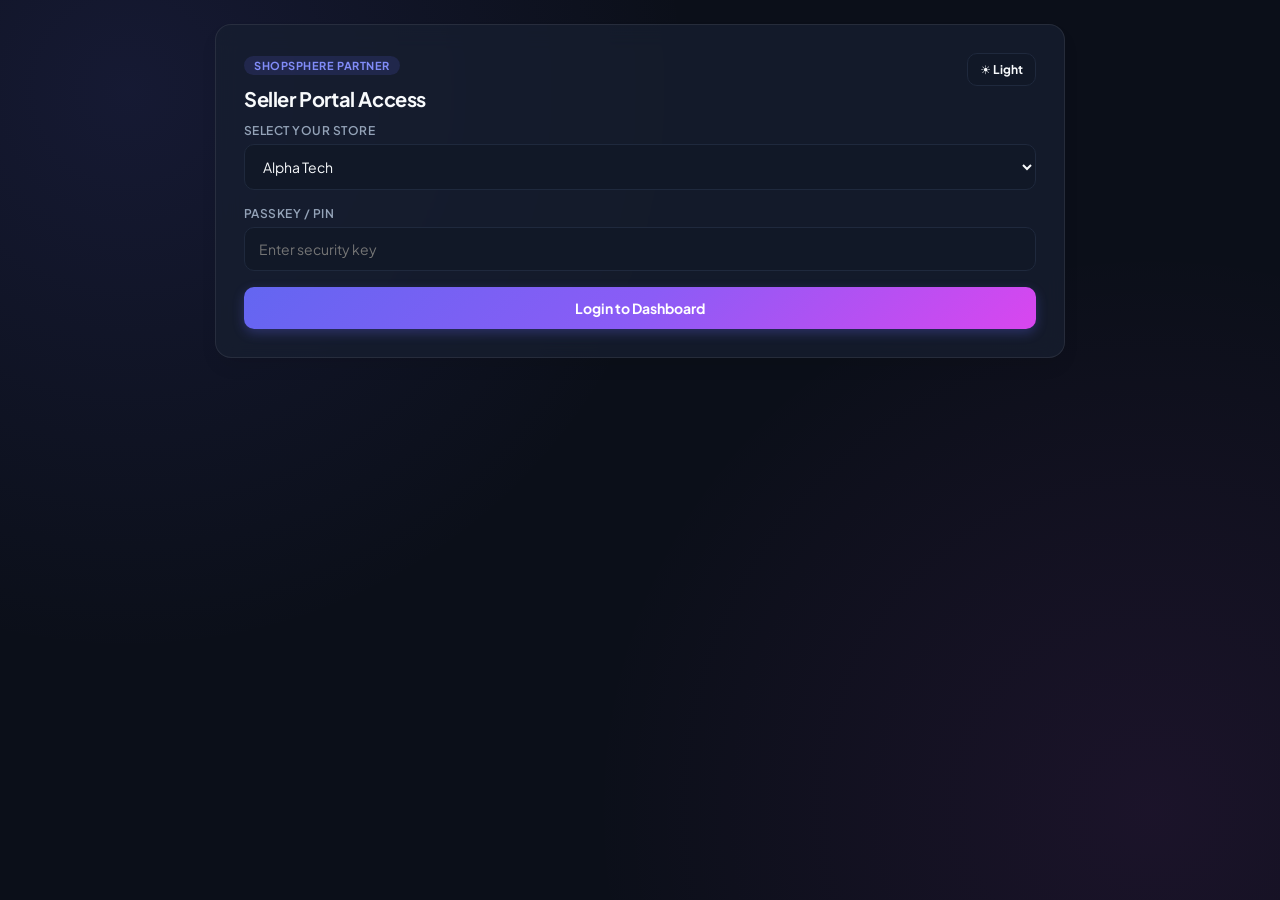
<file: admin.html>
<!DOCTYPE html>
<html lang="en" data-theme="dark">
<head>
  <meta charset="UTF-8">
  <meta name="viewport" content="width=device-width, initial-scale=1.0, maximum-scale=1.0, user-scalable=no">
  <title>ShopSphere Vendor Portal</title>
  <link rel="preconnect" href="https://fonts.googleapis.com">
  <link rel="preconnect" href="https://fonts.gstatic.com" crossorigin>
  <link href="https://fonts.googleapis.com/css2?family=Plus+Jakarta+Sans:wght@400;500;600;700;800&display=swap" rel="stylesheet">
  <style>
    /* CSS THEME VARIABLES FOR LIGHT AND DARK MODE */
    :root[data-theme="dark"] {
      --bg: #0b0f19;
      --card-bg: rgba(23, 31, 48, 0.75);
      --card-border: rgba(255, 255, 255, 0.08);
      --accent: linear-gradient(135deg, #6366f1 0%, #8b5cf6 50%, #d946ef 100%);
      --accent-solid: #6366f1;
      --text: #f8fafc;
      --text-muted: #94a3b8;
      --input-bg: #111827;
      --input-border: #1f293d;
      --danger: #ef4444;
      --success: #10b981;
      --radius: 16px;
      --gradient-bg-1: rgba(99, 102, 241, 0.12);
      --gradient-bg-2: rgba(217, 70, 239, 0.08);
    }

    :root[data-theme="light"] {
      --bg: #f1f5f9;
      --card-bg: rgba(255, 255, 255, 0.85);
      --card-border: rgba(0, 0, 0, 0.08);
      --accent: linear-gradient(135deg, #4f46e5 0%, #7c3aed 50%, #c026d3 100%);
      --accent-solid: #4f46e5;
      --text: #0f172a;
      --text-muted: #64748b;
      --input-bg: #ffffff;
      --input-border: #cbd5e1;
      --danger: #dc2626;
      --success: #059669;
      --radius: 16px;
      --gradient-bg-1: rgba(99, 102, 241, 0.08);
      --gradient-bg-2: rgba(217, 70, 239, 0.05);
    }

    * { 
      box-sizing: border-box; 
      font-family: 'Plus Jakarta Sans', system-ui, -apple-system, sans-serif; 
      margin: 0; 
      padding: 0; 
      transition: background-color 0.2s, border-color 0.2s, color 0.2s;
      -webkit-tap-highlight-color: transparent;
    }

    body { 
      background-color: var(--bg); 
      color: var(--text); 
      padding: 12px 12px 80px 12px;
      min-height: 100vh;
      background-image: 
        radial-gradient(circle at 10% 10%, var(--gradient-bg-1) 0%, transparent 40%),
        radial-gradient(circle at 90% 90%, var(--gradient-bg-2) 0%, transparent 40%);
      background-attachment: fixed;
    }

    .container { max-width: 850px; margin: 0 auto; }

    .card { 
      background: var(--card-bg); 
      backdrop-filter: blur(12px);
      -webkit-backdrop-filter: blur(12px);
      border: 1px solid var(--card-border);
      padding: 20px 16px; 
      border-radius: var(--radius); 
      box-shadow: 0 10px 20px -5px rgba(0, 0, 0, 0.1); 
      margin-bottom: 16px; 
    }

    @media (min-width: 640px) {
      body { padding: 24px 16px; }
      .card { padding: 28px; margin-bottom: 24px; }
    }

    h2, h3 { 
      color: var(--text); 
      font-weight: 700;
      letter-spacing: -0.02em;
    }

    h2 { font-size: 20px; margin-bottom: 12px; }
    h3 { font-size: 17px; margin-bottom: 12px; }

    .brand-badge {
      display: inline-block;
      padding: 3px 10px;
      border-radius: 20px;
      background: rgba(99, 102, 241, 0.15);
      color: #818cf8;
      font-size: 11px;
      font-weight: 700;
      letter-spacing: 0.05em;
      text-transform: uppercase;
      margin-bottom: 8px;
    }

    .form-group { margin-bottom: 16px; }
    
    label { 
      display: block; 
      font-weight: 600; 
      margin-bottom: 6px; 
      font-size: 12px; 
      color: var(--text-muted);
      text-transform: uppercase;
      letter-spacing: 0.04em;
    }

    input, select, textarea { 
      width: 100%; 
      padding: 12px 14px; 
      background: var(--input-bg);
      border: 1px solid var(--input-border); 
      border-radius: 10px; 
      font-size: 14px; 
      color: var(--text);
      outline: none;
    }

    input:focus, select:focus, textarea:focus {
      border-color: var(--accent-solid);
      box-shadow: 0 0 0 3px rgba(99, 102, 241, 0.25);
    }

    button { 
      background: var(--accent); 
      color: white; 
      border: none; 
      padding: 12px 20px; 
      border-radius: 10px; 
      font-weight: 700; 
      font-size: 14px;
      cursor: pointer; 
      box-shadow: 0 4px 12px rgba(99, 102, 241, 0.3);
      display: inline-flex;
      align-items: center;
      justify-content: center;
      gap: 8px;
    }

    button:hover { 
      transform: translateY(-1px);
      box-shadow: 0 6px 20px rgba(99, 102, 241, 0.45);
    }

    .theme-toggle-btn {
      background: var(--input-bg);
      border: 1px solid var(--input-border);
      color: var(--text);
      padding: 8px 12px;
      font-size: 12px;
      box-shadow: none;
    }

    .btn-block { width: 100%; }
    .hidden { display: none !important; }

    /* MOBILE NAVIGATION TABS BAR */
    .view-nav {
      display: flex;
      background: var(--input-bg);
      border: 1px solid var(--input-border);
      padding: 4px;
      border-radius: 12px;
      margin-bottom: 16px;
      gap: 4px;
    }

    .nav-btn {
      flex: 1;
      background: transparent;
      color: var(--text-muted);
      padding: 10px;
      font-size: 13px;
      font-weight: 600;
      border-radius: 8px;
      box-shadow: none;
    }

    .nav-btn.active-view {
      background: var(--accent-solid);
      color: white;
      box-shadow: 0 2px 8px rgba(99, 102, 241, 0.4);
    }

    /* Image Upload Tabs */
    .tab-container {
      display: flex;
      background: var(--input-bg);
      padding: 4px;
      border-radius: 10px;
      border: 1px solid var(--input-border);
      margin-bottom: 12px;
    }

    .tab-btn {
      flex: 1;
      background: transparent;
      box-shadow: none;
      color: var(--text-muted);
      padding: 8px;
      font-size: 12px;
      font-weight: 600;
      border-radius: 8px;
    }

    .tab-btn.active-tab {
      background: var(--accent-solid);
      color: white;
    }

    /* Inventory Items */
    .product-list { display: grid; gap: 12px; }
    
    .product-item { 
      display: flex; 
      align-items: center; 
      justify-content: space-between; 
      padding: 12px; 
      background: var(--input-bg);
      border: 1px solid var(--input-border); 
      border-radius: 12px; 
    }

    .product-img { 
      width: 48px; 
      height: 48px; 
      object-fit: cover; 
      border-radius: 8px; 
      margin-right: 12px; 
      border: 1px solid var(--card-border);
    }

    .flex-center { display: flex; align-items: center; }

    .action-btn {
      padding: 6px 10px;
      font-size: 11px;
      border-radius: 6px;
    }

    .edit-btn { background: var(--input-border); color: var(--text); box-shadow: none; }
    .danger-btn { background: var(--danger); margin-left: 6px; box-shadow: none; }

    /* ORDER CARDS STYLING */
    .order-card {
      background: var(--input-bg);
      border: 1px solid var(--input-border);
      border-radius: 12px;
      padding: 14px;
      margin-bottom: 12px;
    }

    .order-header {
      display: flex;
      justify-content: space-between;
      align-items: center;
      margin-bottom: 8px;
      padding-bottom: 8px;
      border-bottom: 1px solid var(--input-border);
    }

    .order-ref {
      font-weight: 700;
      font-size: 13px;
      color: #818cf8;
    }

    .order-date {
      font-size: 11px;
      color: var(--text-muted);
    }

    .order-detail {
      font-size: 13px;
      margin-bottom: 4px;
      color: var(--text);
    }

    .order-detail span {
      color: var(--text-muted);
    }

    .order-badge {
      display: inline-block;
      padding: 2px 8px;
      border-radius: 6px;
      font-size: 11px;
      font-weight: 700;
      background: rgba(16, 185, 129, 0.15);
      color: var(--success);
      margin-top: 6px;
    }

    /* FULLSCREEN OVERLAY LOADING SPINNER */
    #loading-overlay {
      position: fixed;
      top: 0;
      left: 0;
      width: 100vw;
      height: 100vh;
      background: rgba(11, 15, 25, 0.85);
      backdrop-filter: blur(8px);
      -webkit-backdrop-filter: blur(8px);
      z-index: 9999;
      display: flex;
      flex-direction: column;
      align-items: center;
      justify-content: center;
    }

    .spinner {
      width: 44px;
      height: 44px;
      border: 4px solid rgba(255, 255, 255, 0.1);
      border-top-color: #8b5cf6;
      border-right-color: #d946ef;
      border-radius: 50%;
      animation: spin 0.8s linear infinite;
    }

    @keyframes spin {
      to { transform: rotate(360deg); }
    }

    #loading-text {
      margin-top: 16px;
      font-size: 14px;
      font-weight: 600;
      color: #ffffff;
    }
  </style>
</head>
<body>

  <!-- LOADING MODAL OVERLAY -->
  <div id="loading-overlay" class="hidden">
    <div class="spinner"></div>
    <div id="loading-text">Processing request...</div>
  </div>

  <div class="container">
    
    <!-- LOGIN FORM CARD -->
    <div id="login-card" class="card">
      <div style="display:flex; justify-content:space-between; align-items:center;">
        <span class="brand-badge">ShopSphere Partner</span>
        <button onclick="toggleTheme()" class="theme-toggle-btn" id="theme-btn-login">☀️ Light</button>
      </div>
      <h2>Seller Portal Access</h2>
      <div class="form-group">
        <label>Select Your Store</label>
        <select id="vendor-select">
          <option value="Alpha Tech">Alpha Tech</option>
          <option value="Spike's Laptops">Spike's Laptops</option>
          <option value="Siya Empire">Siya Empire</option>
          <option value="Twin Aura">Twin Aura</option>
          <option value="Innocent iSTORE">Innocent iSTORE</option>
          <option value="Finest Luxe">Finest Luxe</option>
          <option value="Endlessformat">Endlessformat</option>
          <option value="Azz Internet Hub">Azz Internet Hub</option>
          <option value="ShopSphere Official">ShopSphere Official</option>
        </select>
      </div>
      <div class="form-group">
        <label>Passkey / PIN</label>
        <input type="password" id="vendor-passkey" placeholder="Enter security key">
      </div>
      <button onclick="loginVendor()" class="btn-block">Login to Dashboard</button>
    </div>

    <!-- MAIN DASHBOARD PANEL -->
    <div id="dashboard-panel" class="hidden">
      
      <!-- HEADER CARD -->
      <div class="card" style="display:flex; justify-content:space-between; align-items:center;">
        <div>
          <span class="brand-badge">Live Console</span>
          <h2 id="active-vendor-title" style="margin:0;">Vendor Dashboard</h2>
        </div>
        <div style="display:flex; gap:8px;">
          <button onclick="toggleTheme()" class="theme-toggle-btn" id="theme-btn-dash">☀️ Light</button>
          <button onclick="logoutVendor()" class="edit-btn action-btn">Logout</button>
        </div>
      </div>

      <!-- MAIN SECTION SWITCHER TABS -->
      <div class="view-nav">
        <button id="nav-products" class="nav-btn active-view" onclick="switchMainView('products')">📦 Inventory</button>
        <button id="nav-orders" class="nav-btn" onclick="switchMainView('orders')">🛍️ Orders</button>
      </div>

      <!-- PRODUCTS SECTION -->
      <div id="section-products">
        
        <!-- ADD/EDIT PRODUCT FORM -->
        <div class="card">
          <h3 id="form-title">Add / Edit Product</h3>
          <form id="product-form" onsubmit="handleSaveProduct(event)">
            <input type="hidden" id="p-rawId">
            
            <div class="form-group">
              <label>Product Title</label>
              <input type="text" id="p-title" required placeholder="e.g. iPhone 15 Pro Max 256GB">
            </div>

            <div style="display:flex; gap:10px;">
              <div class="form-group" style="flex:1;">
                <label>Category</label>
                <input type="text" id="p-category" required placeholder="Electronics">
              </div>
              <div class="form-group" style="flex:1;">
                <label>Status</label>
                <select id="p-status">
                  <option value="In Stock">In Stock</option>
                  <option value="Out of Stock">Out of Stock</option>
                </select>
              </div>
            </div>

            <div style="display:flex; gap:10px;">
              <div class="form-group" style="flex:1;">
                <label>Selling Price (GHS)</label>
                <input type="number" step="0.01" id="p-salePrice" required placeholder="1200">
              </div>
              <div class="form-group" style="flex:1;">
                <label>Original Price (GHS)</label>
                <input type="number" step="0.01" id="p-originalPrice" placeholder="1500">
              </div>
            </div>
            
            <!-- IMAGE INPUT FIELD WITH TOGGLE TABS -->
            <div class="form-group">
              <label>Product Imagery</label>
              <div class="tab-container">
                <button type="button" id="tab-file" class="tab-btn active-tab" onclick="setImageMode('file')">📷 Phone Photos</button>
                <button type="button" id="tab-link" class="tab-btn" onclick="setImageMode('link')">🔗 Image Link</button>
              </div>

              <div id="file-upload-container">
                <input type="file" id="p-file-input" accept="image/*" multiple style="padding: 8px;">
                <p style="font-size:11px; color:var(--text-muted); margin-top:4px;">Upload directly from gallery/camera (Auto-compressed for high speed).</p>
              </div>

              <div id="link-upload-container" class="hidden">
                <input type="text" id="p-images" placeholder="https://image1.jpg, https://image2.jpg">
                <p style="font-size:11px; color:var(--text-muted); margin-top:4px;">Paste image links separated by commas.</p>
              </div>
            </div>

            <div class="form-group">
              <label>Overview Description</label>
              <textarea id="p-description" rows="3" required placeholder="Item description, warranty..."></textarea>
            </div>

            <div class="form-group">
              <label>Specifications</label>
              <textarea id="p-specifications" rows="2" placeholder="e.g. 256GB Storage, Space Black"></textarea>
            </div>

            <button type="submit" id="save-btn" class="btn-block">Save Product</button>
          </form>
        </div>

        <!-- INVENTORY LIST CARD -->
        <div class="card">
          <h3>Current Store Inventory</h3>
          <div id="product-list-container" class="product-list">
            <p style="color:var(--text-muted);">Loading products...</p>
          </div>
        </div>

      </div>

      <!-- ORDERS SECTION -->
      <div id="section-orders" class="hidden">
        <div class="card">
          <h3>Customer Orders & Sales Log</h3>
          <p style="font-size:12px; color:var(--text-muted); margin-bottom:16px;">Synced directly from your store Google Sheet orders log.</p>
          
          <div id="orders-list-container">
            <p style="color:var(--text-muted);">Fetching customer orders...</p>
          </div>
        </div>
      </div>

    </div>

  </div>

  <script src="admin.js"></script>
</body>
</html>
</file>
